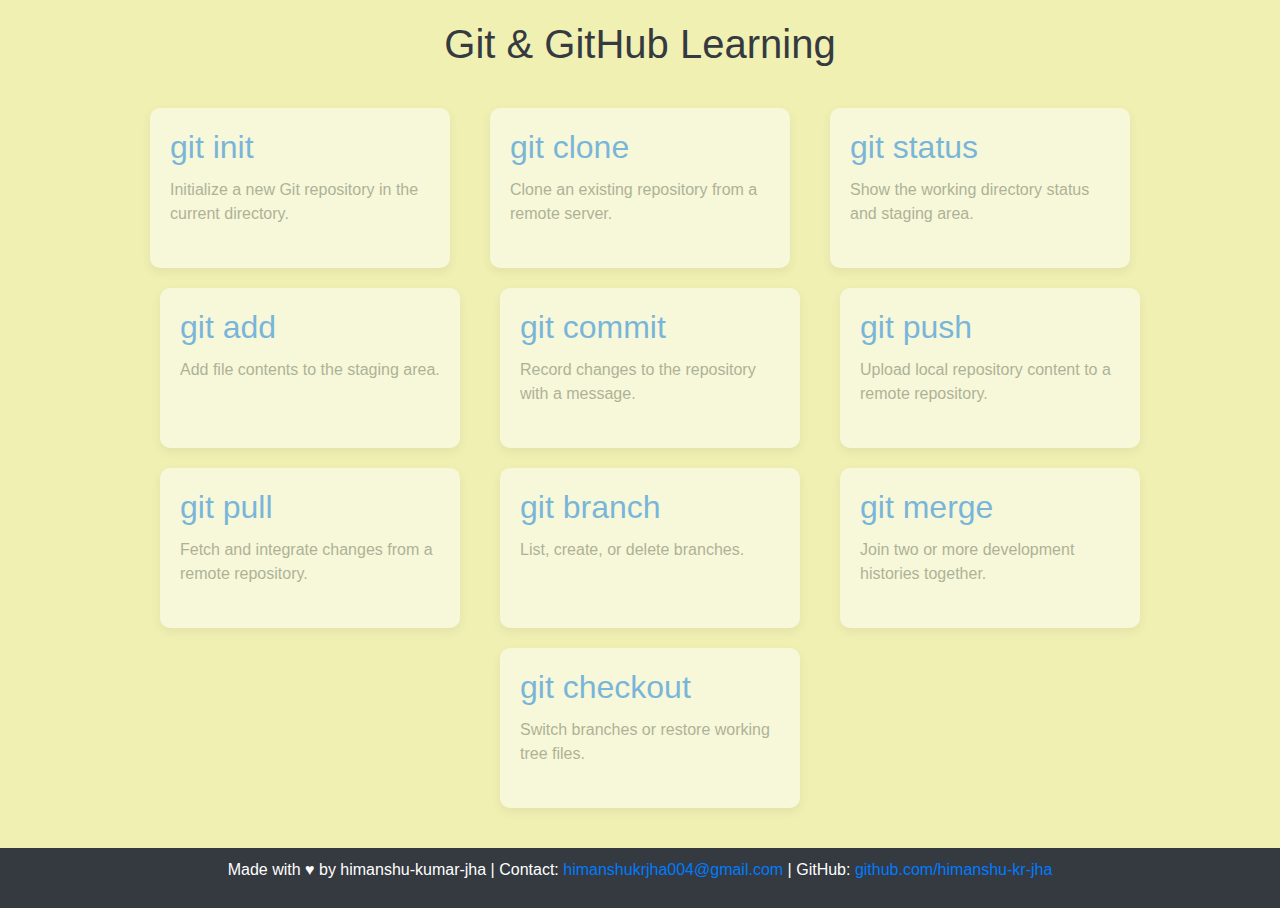
<file: index.html>
<!DOCTYPE html>
<html lang="en">
<head>
    <meta charset="UTF-8">
    <meta name="viewport" content="width=device-width, initial-scale=1.0">
    <title>Git & GitHub Learning</title>
    <link rel="stylesheet" href="https://maxcdn.bootstrapcdn.com/bootstrap/4.5.2/css/bootstrap.min.css">
    <link rel="stylesheet" href="index.css">
</head>
<body>
    <div class="container">
        <h1>Git & GitHub Learning</h1>
        <div class="cards">
            <a href="demo-link.html" class="card-link">
                <div class="card">
                    <div class="card-body">
                        <h2 class="card-title">git init</h2>
                        <p class="card-text">Initialize a new Git repository in the current directory.</p>
                    </div>
                </div>
            </a>
            <a href="demo-link.html" class="card-link">
                <div class="card">
                    <div class="card-body">
                        <h2 class="card-title">git clone</h2>
                        <p class="card-text">Clone an existing repository from a remote server.</p>
                    </div>
                </div>
            </a>
            <a href="demo-link.html" class="card-link">
                <div class="card">
                    <div class="card-body">
                        <h2 class="card-title">git status</h2>
                        <p class="card-text">Show the working directory status and staging area.</p>
                    </div>
                </div>
            </a>
            <a href="demo-link.html" class="card-link">
                <div class="card">
                    <div class="card-body">
                        <h2 class="card-title">git add</h2>
                        <p class="card-text">Add file contents to the staging area.</p>
                    </div>
                </div>
            </a>
            <a href="demo-link.html" class="card-link">
                <div class="card">
                    <div class="card-body">
                        <h2 class="card-title">git commit</h2>
                        <p class="card-text">Record changes to the repository with a message.</p>
                    </div>
                </div>
            </a>
            <a href="demo-link.html" class="card-link">
                <div class="card">
                    <div class="card-body">
                        <h2 class="card-title">git push</h2>
                        <p class="card-text">Upload local repository content to a remote repository.</p>
                    </div>
                </div>
            </a>
            <a href="demo-link.html" class="card-link">
                <div class="card">
                    <div class="card-body">
                        <h2 class="card-title">git pull</h2>
                        <p class="card-text">Fetch and integrate changes from a remote repository.</p>
                    </div>
                </div>
            </a>
            <a href="demo-link.html" class="card-link">
                <div class="card">
                    <div class="card-body">
                        <h2 class="card-title">git branch</h2>
                        <p class="card-text">List, create, or delete branches.</p>
                    </div>
                </div>
            </a>
            <a href="demo-link.html" class="card-link">
                <div class="card">
                    <div class="card-body">
                        <h2 class="card-title">git merge</h2>
                        <p class="card-text">Join two or more development histories together.</p>
                    </div>
                </div>
            </a>
            <a href="demo-link.html" class="card-link">
                <div class="card">
                    <div class="card-body">
                        <h2 class="card-title">git checkout</h2>
                        <p class="card-text">Switch branches or restore working tree files.</p>
                    </div>
                </div>
            </a>
        </div>
    </div>
    <footer>
        <p>Made with &hearts; by himanshu-kumar-jha | Contact: <a href="mailto:himanshukrjha004@gmail.com">himanshukrjha004@gmail.com</a> | GitHub: <a href="https://github.com/himanshu-kr-jha" target="_blank">github.com/himanshu-kr-jha</a></p>
    </footer>
    <script src="https://code.jquery.com/jquery-3.5.1.slim.min.js"></script>
    <script src="https://cdn.jsdelivr.net/npm/@popperjs/core@2.5.4/dist/umd/popper.min.js"></script>
    <script src="https://maxcdn.bootstrapcdn.com/bootstrap/4.5.2/js/bootstrap.min.js"></script>
</body>
</html>
</file>
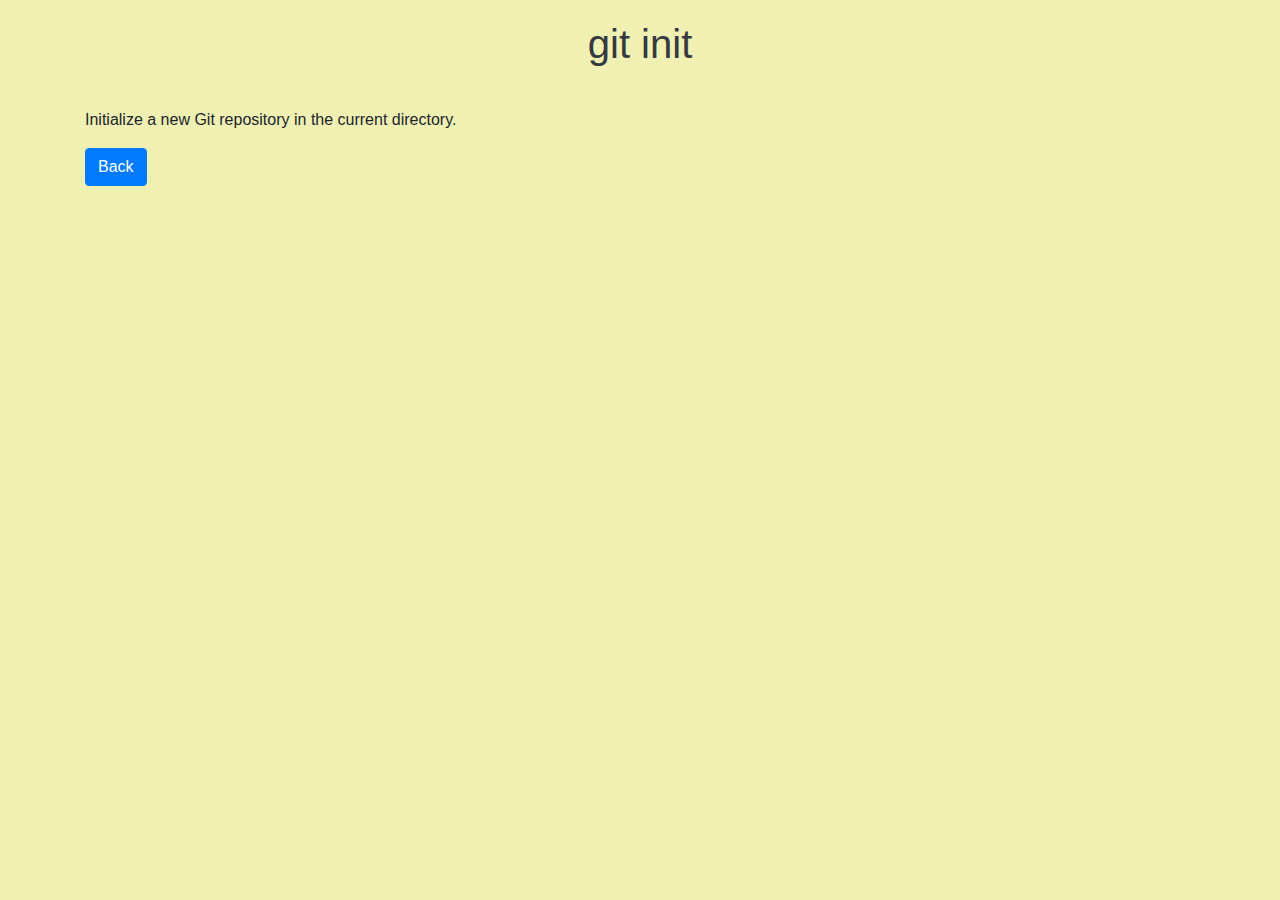
<file: demo-link.html>
<!DOCTYPE html>
<html lang="en">
<head>
    <meta charset="UTF-8">
    <meta name="viewport" content="width=device-width, initial-scale=1.0">
    <title>git init</title>
    <link rel="stylesheet" href="https://maxcdn.bootstrapcdn.com/bootstrap/4.5.2/css/bootstrap.min.css">
    <link rel="stylesheet" href="index.css">
</head>
<body>
    <div class="container">
        <h1>git init</h1>
        <p>Initialize a new Git repository in the current directory.</p>
        <button onclick="goBack()" class="btn btn-primary">Back</button>
    </div>
    <script>
        function goBack() {
            window.history.back();
        }
    </script>
</body>
</html>
</file>
<file: index.css>
body {
    font-family: Arial, sans-serif;
    background-color: #f0f0b3;
    display: flex;
    flex-direction: column;
    min-height: 100vh;
}
h1 {
    text-align: center;
    margin-top: 20px;
    margin-bottom: 40px;
    color: #343a40;
}
.cards {
    display: flex;
    flex-wrap: wrap;
    justify-content: center;
    gap: 20px;
}
.card {
    width: 300px;
    height: 160px;
    border: none;
    border-radius: 10px;
    box-shadow: 0 4px 8px rgba(0, 0, 0, 0.1);
    transition: transform 0.2s;
    opacity: 0.5;
    text-decoration: none;
    color: inherit;
}
.card:hover {
    transform: translateY(-10px);
    opacity: 1;
}
.card h2 {
    color: #007bff;
}
.card p {
    color: #6c757d;
}
.card-link {
    text-decoration: none;
}
.container {
    padding-bottom: 40px;
}
footer {
    background-color: #343a40;
    color: white;
    text-align: center;
    padding: 10px 0;
    margin-top: auto;
    z-index: 100;
}
</file>
